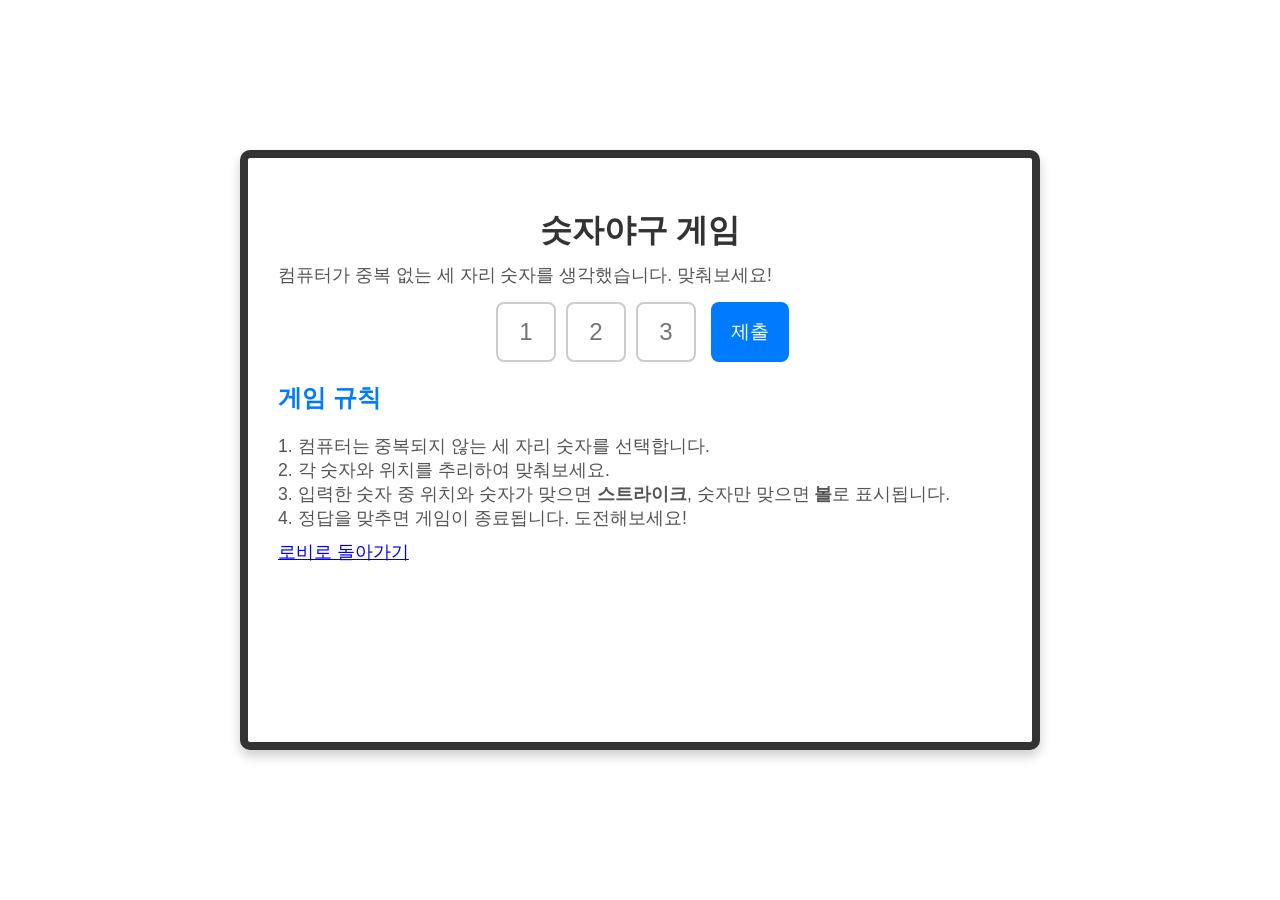
<file: game/game.html>
<!DOCTYPE html>
<html lang="ko">
<head>
    <meta charset="UTF-8">
    <meta name="viewport" content="width=device-width, initial-scale=1.0">
    <title>숫자야구 게임</title>
    <link rel="stylesheet" href="game.css">
</head>
<body>
    <div class="container">
        <h1>숫자야구 게임</h1>
        <p>컴퓨터가 중복 없는 세 자리 숫자를 생각했습니다. 맞춰보세요!</p>
        
        <div class="input-group">
            <input type="text" id="input1" maxlength="1" placeholder="1">
            <input type="text" id="input2" maxlength="1" placeholder="2">
            <input type="text" id="input3" maxlength="1" placeholder="3">
            <button onclick="playGame()">제출</button>
        </div>
        
        <div id="result"></div>
        <div id="attempts"></div>
        
        <h2>게임 규칙</h2>
        <p>
            1. 컴퓨터는 중복되지 않는 세 자리 숫자를 선택합니다.<br>
            2. 각 숫자와 위치를 추리하여 맞춰보세요.<br>
            3. 입력한 숫자 중 위치와 숫자가 맞으면 <strong>스트라이크</strong>, 숫자만 맞으면 <strong>볼</strong>로 표시됩니다.<br>
            4. 정답을 맞추면 게임이 종료됩니다. 도전해보세요!
        </p>
        <p><a href="https://leekijung2000.github.io/game/client/pick/pick.html"> 로비로 돌아가기 </a></p>
    </div>
    <script src="game.js"></script>
</body>
</html>
</file>
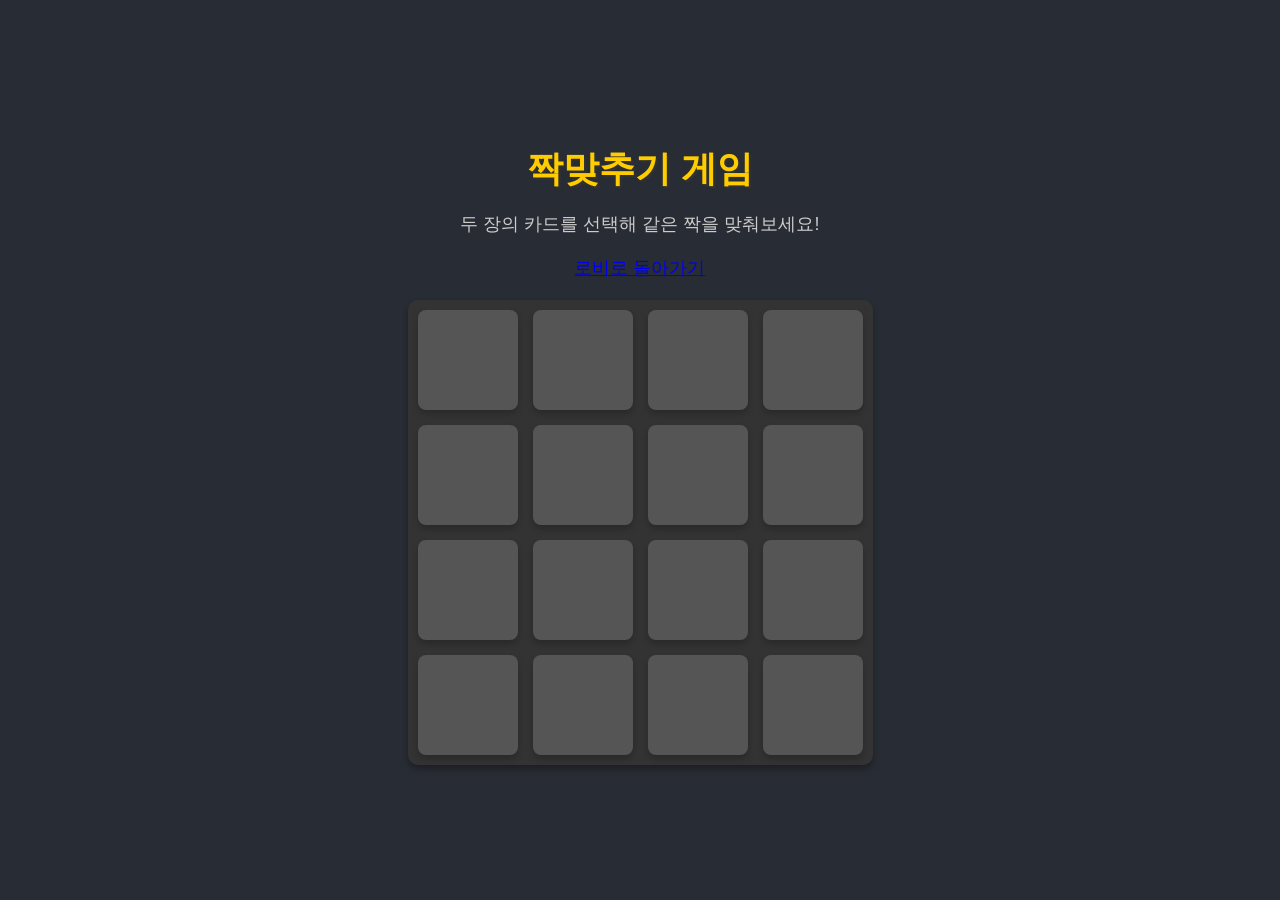
<file: number/number.html>
<!DOCTYPE html>
<html lang="en">
<head>
    <meta charset="UTF-8">
    <meta name="viewport" content="width=device-width, initial-scale=1.0">
    <title>4x4 짝맞추기 게임</title>
    <link rel="stylesheet" href="number.css">
</head>
<body>
    <div class="container">
        <h1>짝맞추기 게임</h1>
        <p class="instructions">두 장의 카드를 선택해 같은 짝을 맞춰보세요!</p>
        <p class="instructions"><a href="https://leekijung2000.github.io/game/client/pick/pick.html"> 로비로 돌아가기 </a></p>
        <div class="game-board"></div>
    </div>

    <script src="number.js"></script>
</body>
</html>
</file>
<file: game/game.css>
* {
  box-sizing: border-box;
}

body {
  font-family: Arial, sans-serif;
  display: flex;
  justify-content: center;
  align-items: center;
  height: 100vh;
  margin: 0;
  background-image: url('https://png.pngtree.com/thumb_back/fh260/background/20230512/pngtree-this-photograph-shows-a-baseball-stadium-at-night-image_2508074.jpg'); /* 이미지 경로를 배경 이미지 파일로 변경하세요 */
  background-size: cover;
  background-position: center;
}

body::before {
  content: "";
  position: absolute;
  top: 0;
  left: 0;
  width: 100%;
  height: 100%;
  background-image: inherit; /* 배경 이미지를 복사하여 흐릿하게 보이게 합니다 */
  background-size: cover;
  background-position: center;
  filter: blur(8px); /* 흐림 효과를 추가 */
  z-index: -1;
  opacity: 0.7; /* 투명도 조절 */
}

.container {
  text-align: center;
  z-index: 1; /* 컨테이너는 배경 위에 위치 */
  width: 800px;
  height: 600px;
  padding: 30px;
  background-color: white;
  border-radius: 10px;
  border: #333 solid 8px;
  box-shadow: 0 6px 12px rgba(0, 0, 0, 0.2);
}

h1 {
  color: #333;
  font-size: 2em;
  margin-bottom: 10px;
}

p {
  font-size: 1.1em;
  color: #555;
  margin: 10px 0;
}

.input-group {
  display: flex;
  justify-content: center;
  margin-top: 15px;
}

.input-group input {
  width: 60px;
  height: 60px;
  font-size: 1.5em;
  text-align: center;
  margin: 0 5px;
  border: 2px solid #ccc;
  border-radius: 8px;
}

button {
  height: 60px;
  font-size: 1.2em;
  padding: 0 20px;
  background-color: #007bff;
  color: white;
  border: none;
  border-radius: 8px;
  cursor: pointer;
  margin-left: 10px;
}

button:hover {
  background-color: #0056b3;
}

#result, #attempts {
  margin-top: 20px;
  font-size: 1.3em;
  color: #333;
}

h2 {
  color: #007bff;
  margin-top: 20px;
}

h2, p {
  text-align: left;
}
</file>
<file: number/number.css>
body {
  font-family: 'Arial', sans-serif;
  background-color: #282c34;
  color: #ffffff;
  margin: 0;
  display: flex;
  justify-content: center;
  align-items: center;
  height: 100vh;
}

.container {
  text-align: center;
  max-width: 600px;
  margin: 0 auto;
}

h1 {
  margin: 10px 0;
  font-size: 36px;
  color: #ffcc00;
  text-shadow: 2px 2px 2px #333;
}

.instructions {
  margin-bottom: 20px;
  font-size: 18px;
  color: #cccccc;
}

.game-board {
  display: grid;
  grid-template-columns: repeat(4, 100px);
  grid-gap: 15px;
  justify-content: center;
  margin: 0 auto;
  padding: 10px;
  background-color: #333;
  border-radius: 10px;
  box-shadow: 0 4px 6px rgba(0, 0, 0, 0.3);
}

.card {
  width: 100px;
  height: 100px;
  background-color: #555;
  display: flex;
  justify-content: center;
  align-items: center;
  font-size: 36px;
  font-weight: bold;
  color: transparent;
  border-radius: 8px;
  transition: all 0.3s ease;
  cursor: pointer;
  box-shadow: 0 4px 6px rgba(0, 0, 0, 0.2);
}

.card:hover {
  transform: scale(1.05);
  background-color: #666;
}

.card.flipped {
  background-color: #ffcc00;
  color: #333;
  cursor: default;
  transform: scale(1);
  box-shadow: 0 4px 6px rgba(0, 0, 0, 0.5);
}

.card.matched {
  background-color: #4caf50;
  color: #ffffff;
  transform: scale(1.05);
}
</file>
